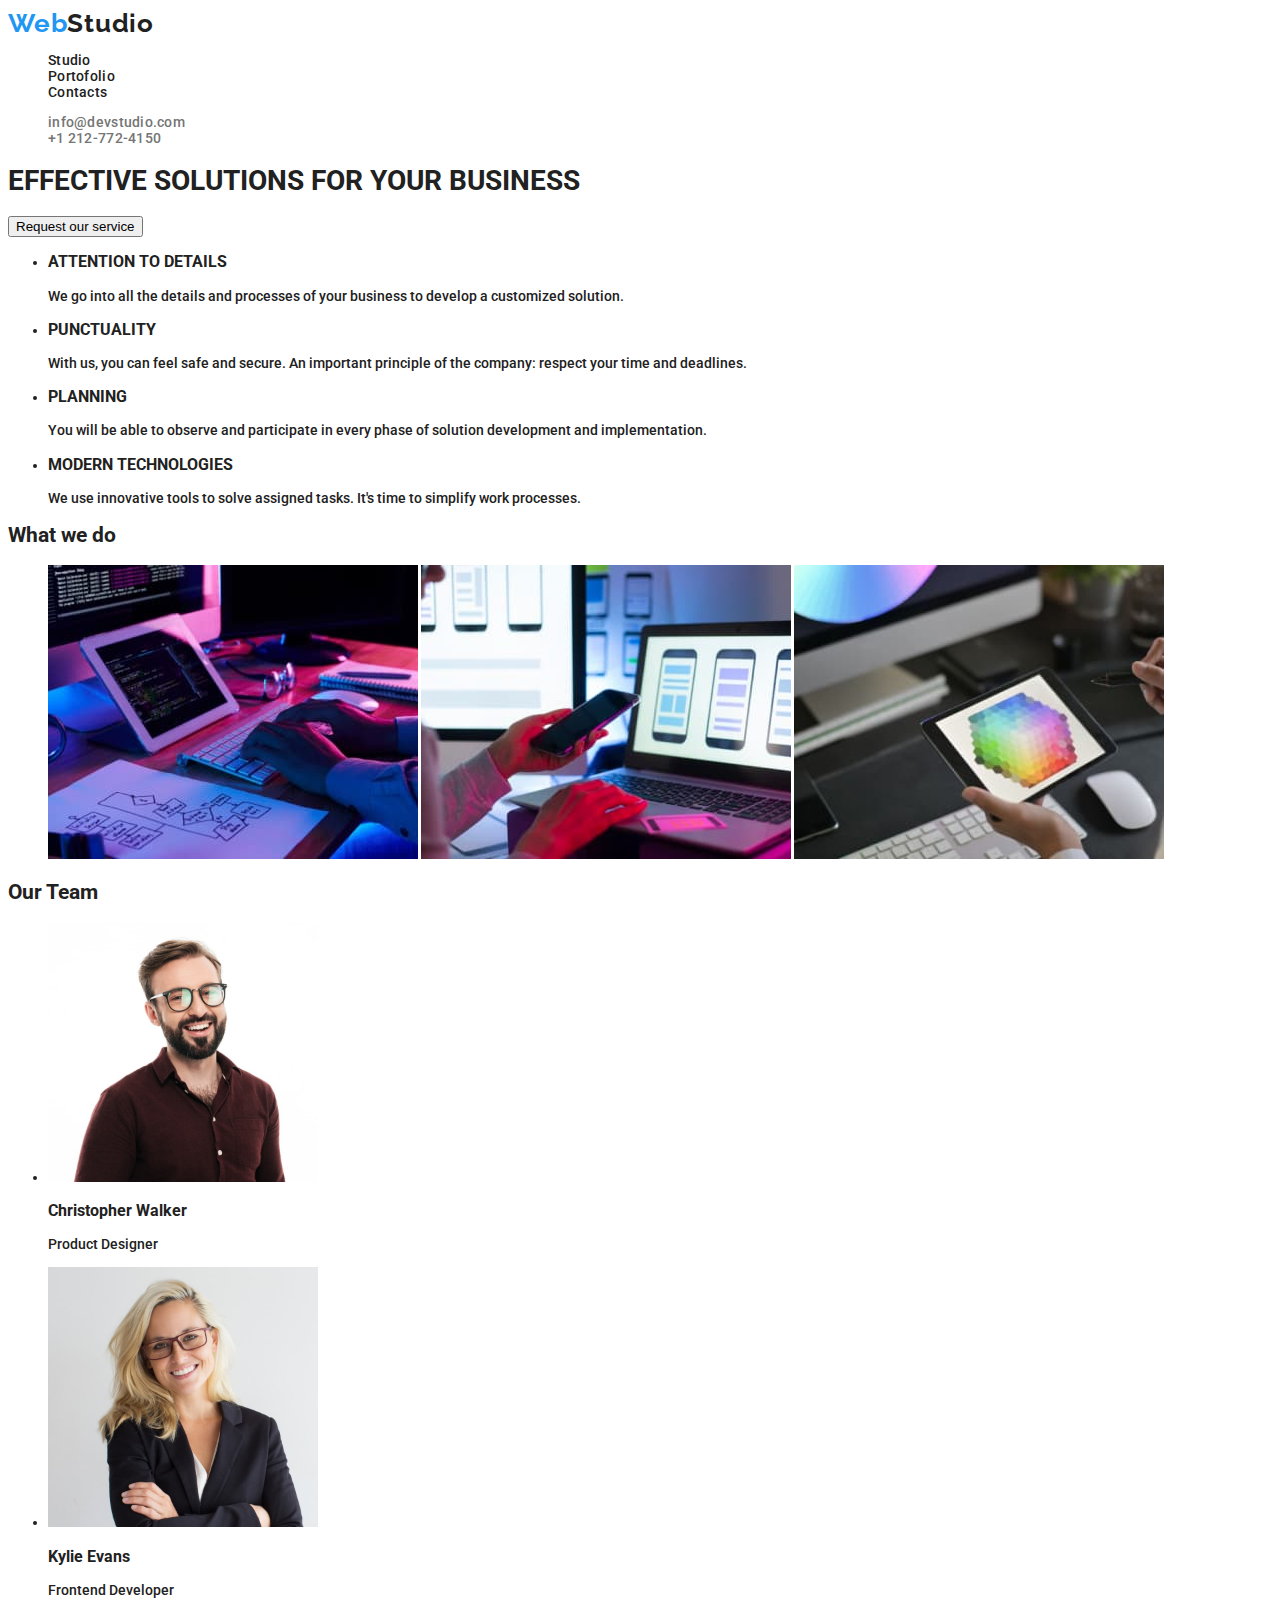
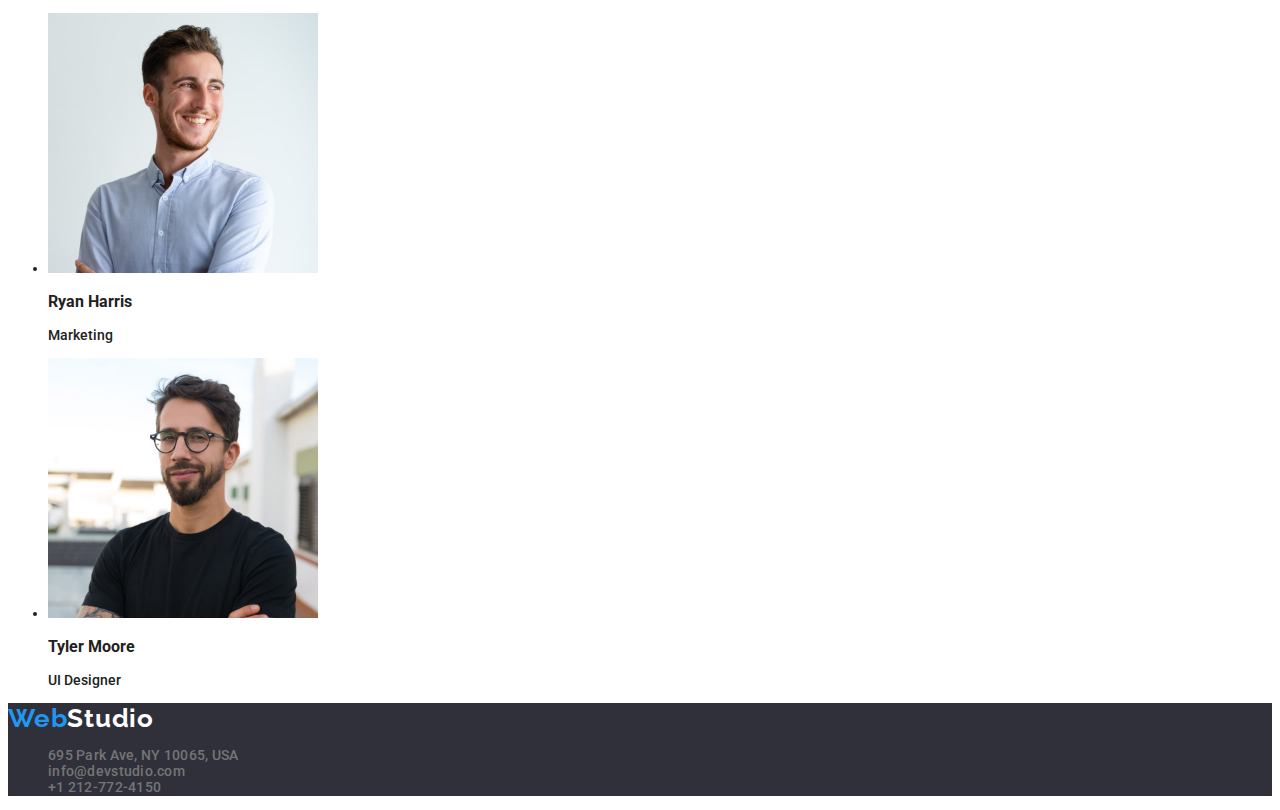
<file: index.html>
<!DOCTYPE html>
<html lang="en">
  <head>
    <link rel="preconnect" href="https://fonts.googleapis.com" />
    <link rel="preconnect" href="https://fonts.gstatic.com" crossorigin />
    <link href="https://fonts.googleapis.com/css2?family=Raleway:wght@700&family=Roboto:wght@400;500;700;900&display=swap" rel="stylesheet" />
    <link rel="stylesheet" href="./css/styles.css" />
    <meta charset="UTF-8" />
    <title>Portofolio</title>
  </head>
  <body>
    <header class="header">
      <nav>
        <a class="logo" href="index.html">Studio</a>
        <ul class="undecorated-list">
          <li><a class="navigation-elements" href="index.html">Studio</a></li>
          <li><a class="navigation-elements" href="portofolio.html">Portofolio</a></li>
          <li><a class="navigation-elements" href="contacts.html">Contacts</a></li>
        </ul>
      </nav>
      <ul class="undecorated-list">
        <li><a class="contact-list" href="mailto:info@devstudio.com">info@devstudio.com</a></li>
        <li><a class="contact-list" href="tel:+12127724150">+1 212-772-4150</a></li>
      </ul>
    </header>
    <main>
      <section class="hero-section">
        <h1>EFFECTIVE SOLUTIONS FOR YOUR BUSINESS</h1>
        <button type="button">Request our service</button>
      </section>
      <section class="what-we-do-section">
        <ul>
          <li>
            <h3>ATTENTION TO DETAILS</h3>
            <p>We go into all the details and processes of your business to develop a customized solution.</p>
          </li>
          <li>
            <h3>PUNCTUALITY</h3>
            <p>With us, you can feel safe and secure. An important principle of the company: respect your time and deadlines.</p>
          </li>
          <li>
            <h3>PLANNING</h3>
            <p>You will be able to observe and participate in every phase of solution development and implementation.</p>
          </li>
          <li>
            <h3>MODERN TECHNOLOGIES</h3>
            <p>We use innovative tools to solve assigned tasks. It's time to simplify work processes.</p>
          </li>
        </ul>
        <h2 class="main-titles">What we do</h2>
        <ul>
          <img width="370" src="./images/typing_on_keyboard.jpg" alt="Typing on keyboard" />
          <img width="370" src="./images/holding_phone.jpg" alt="Holding phone" />
          <img width="370" src="./images/holding_tablet.jpg" alt="Holding tablet" />
        </ul>
      </section>
      <section class="our-team-section">
        <h2 class="main-titles">Our Team</h2>
        <ul>
          <li>
            <img width="270" src="./images/christopher_walker.jpg" alt="Picture of Christopher Walker" />
            <h3>Christopher Walker</h3>
            <p>Product Designer</p>
          </li>
          <li>
            <img width="270" src="./images/kylie_evans.jpg" alt="Picture of Kylie Evans" />
            <h3>Kylie Evans</h3>
            <p>Frontend Developer</p>
          </li>
          <li>
            <img width="270" src="./images/ryan_harris.jpg" alt="Picture of Ryan Harris" />
            <h3>Ryan Harris</h3>
            <p>Marketing</p>
          </li>
          <li>
            <img width="270" src="./images/tyler_moore.jpg" alt="Picture of Tyler Moore" />
            <h3>Tyler Moore</h3>
            <p>UI Designer</p>
          </li>
        </ul>
      </section>
    </main>
    <footer>
      <a class="footer-logo" href="index.html">Studio</a>
      <address>
        <ul class="undecorated-list">
          <li><a class="contact-list" href="">695 Park Ave, NY 10065, USA</a></li>
          <li><a class="contact-list" href="mailto:info@devstudio.com">info@devstudio.com</a></li>
          <li><a class="contact-list" href="tel:+12127724150">+1 212-772-4150</a></li>
        </ul>
      </address>
    </footer>
  </body>
</html>
</file>
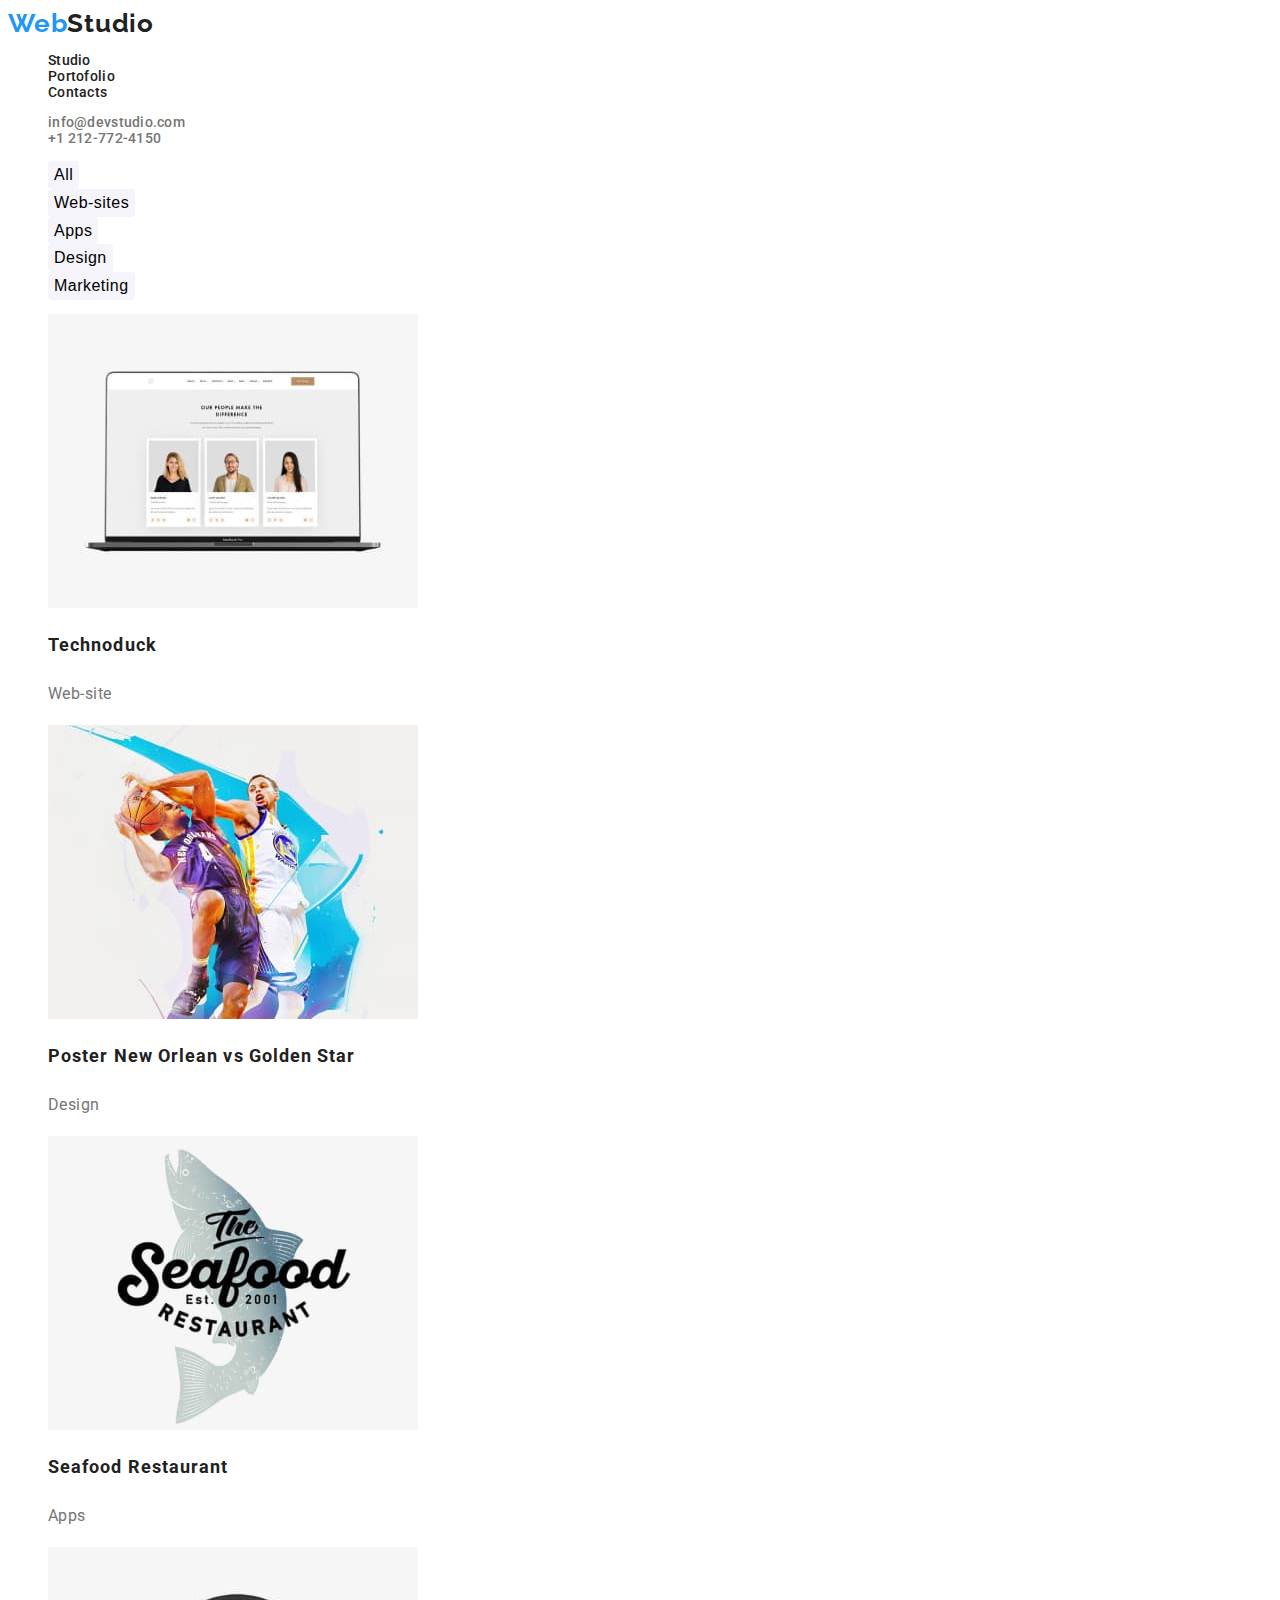
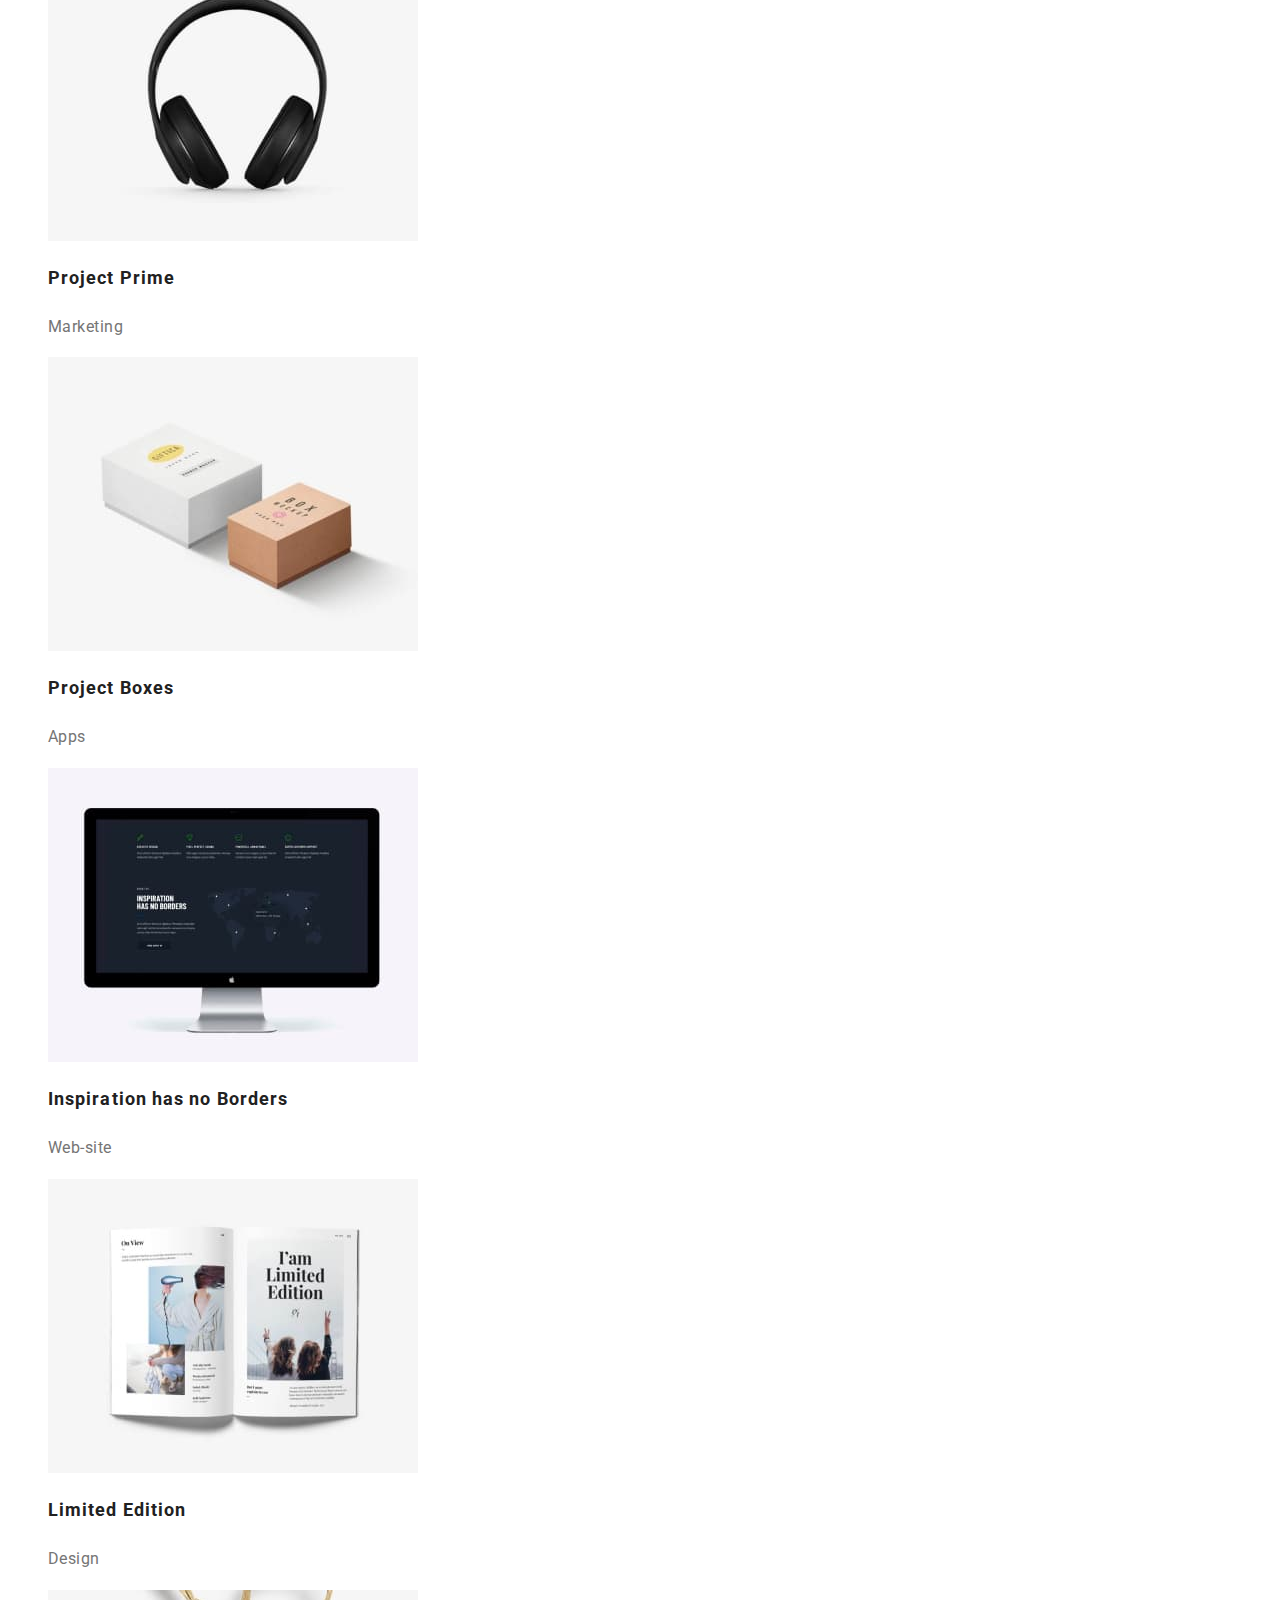
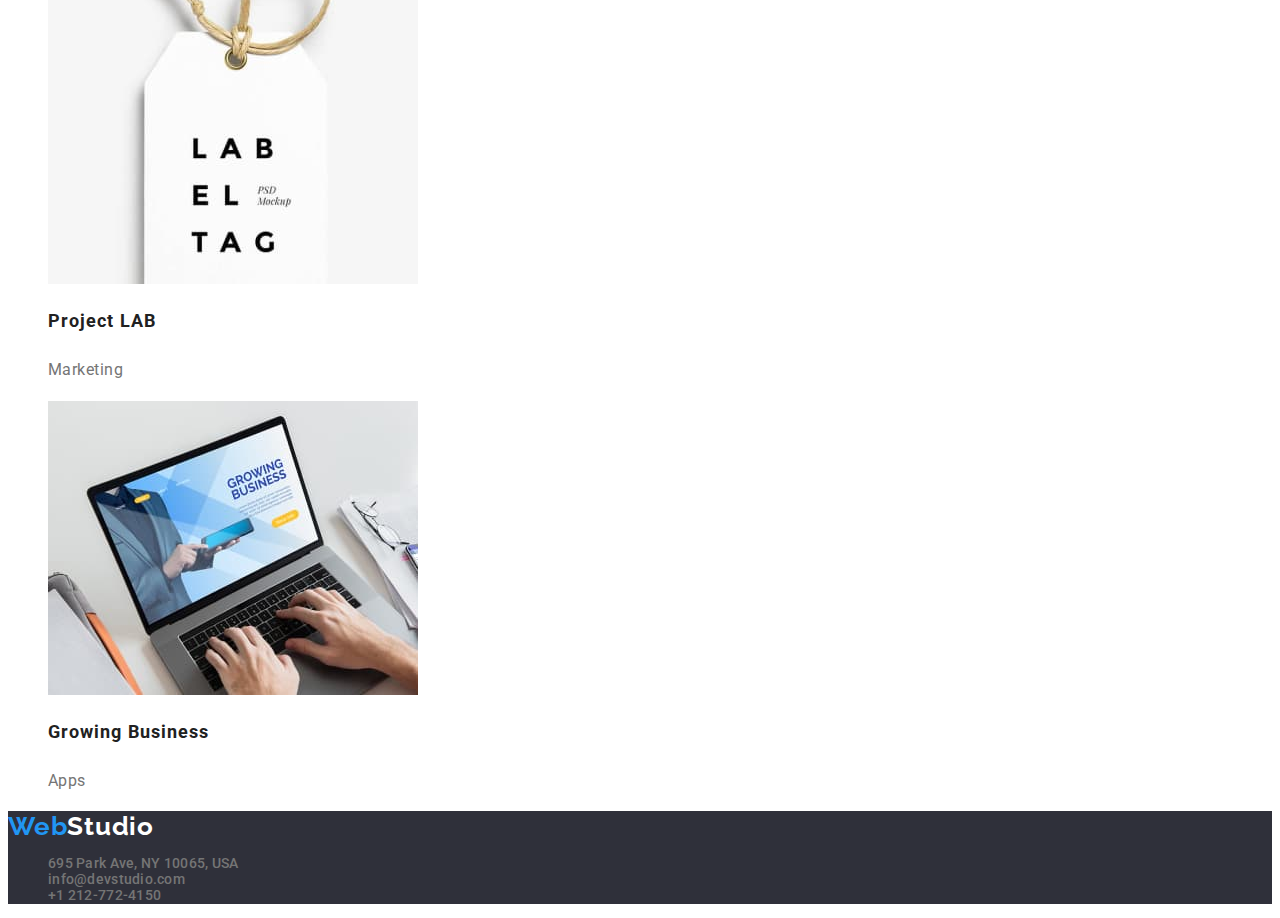
<file: portofolio.html>
<!DOCTYPE html>
<html lang="en">
  <head>
    <link rel="preconnect" href="https://fonts.googleapis.com" />
    <link rel="preconnect" href="https://fonts.gstatic.com" crossorigin />
    <link href="https://fonts.googleapis.com/css2?family=Raleway:wght@700&family=Roboto:wght@400;500;700;900&display=swap" rel="stylesheet" />
    <link rel="stylesheet" href="./css/styles.css" />
    <meta charset="UTF-8" />
    <title>Portofolio</title>
  </head>
  <body>
    <header class="header">
      <nav>
        <a class="logo" href="index.html">Studio</a>
        <ul class="undecorated-list">
          <li><a class="navigation-elements" href="index.html">Studio</a></li>
          <li><a class="navigation-elements" href="portofolio.html">Portofolio</a></li>
          <li><a class="navigation-elements" href="contacts.html">Contacts</a></li>
        </ul>
      </nav>
      <ul class="undecorated-list">
        <li><a class="contact-list" href="mailto:info@devstudio.com">info@devstudio.com</a></li>
        <li><a class="contact-list" href="tel:+12127724150">+1 212-772-4150</a></li>
      </ul>
    </header>
    <main>
      <section>
        <ul class="undecorated-list">
          <li><button class="filter-list" type="button">All</button></li>
          <li><button class="filter-list" type="button">Web-sites</button></li>
          <li><button class="filter-list" type="button">Apps</button></li>
          <li><button class="filter-list" type="button">Design</button></li>
          <li><button class="filter-list" type="button">Marketing</button></li>
        </ul>
      </section>
      <section>
        <ul class="image-list">
          <li>
            <img src="./images/laptop.jpg" alt="laptop" />
            <h2 class="image-title">Technoduck</h2>
            <p class="image-text">Web-site</p>
          </li>
          <li>
            <img src="./images/basketball_player.jpg" alt="basketball player" />
            <h2 class="image-title">Poster New Orlean vs Golden Star</h2>
            <p class="image-text">Design</p>
          </li>
          <li>
            <img src="./images/seafood_logo.jpg" alt="sea food logo" />
            <h2 class="image-title">Seafood Restaurant</h2>
            <p class="image-text">Apps</p>
          </li>
          <li>
            <img src="./images/headphones.jpg" alt="headphones" />
            <h2 class="image-title">Project Prime</h2>
            <p class="image-text">Marketing</p>
          </li>
          <li>
            <img src="./images/two_boxes.jpg" alt="two boxes" />
            <h2 class="image-title">Project Boxes</h2>
            <p class="image-text">Apps</p>
          </li>
          <li>
            <img src="./images/computer_screen.jpg" alt="computer screen" />
            <h2 class="image-title">Inspiration has no Borders</h2>
            <p class="image-text">Web-site</p>
          </li>
          <li>
            <img src="./images/book_page.jpg" alt="book page" />
            <h2 class="image-title">Limited Edition</h2>
            <p class="image-text">Design</p>
          </li>
          <li>
            <img src="./images/necklace.jpg" alt="necklace" />
            <h2 class="image-title">Project LAB</h2>
            <p class="image-text">Marketing</p>
          </li>
          <li>
            <img src="./images/using_laptop.jpg" alt="using laptop" />
            <h2 class="image-title">Growing Business</h2>
            <p class="image-text">Apps</p>
          </li>
        </ul>
      </section>
    </main>
    <footer>
      <a class="footer-logo" href="index.html">Studio</a>
      <address>
        <ul class="undecorated-list">
          <li><a class="contact-list" href="">695 Park Ave, NY 10065, USA</a></li>
          <li><a class="contact-list" href="mailto:info@devstudio.com">info@devstudio.com</a></li>
          <li><a class="contact-list" href="tel:+12127724150">+1 212-772-4150</a></li>
        </ul>
      </address>
    </footer>
  </body>
</html>
</file>
<file: css/styles.css>
:root {
  --main-text-color: #212121;
  --main-backgroundcolor: #FFFFFF;
  --logo-color: #2196F3;

}

body {
  font-family: 'Roboto', sans-serif;
  font-style: normal;
  font-weight: 500;
  font-size: 14px;
  line-height: 1.14;
  color: var(--main-text-color);
  background-color: var(--main-backgroundcolor);
}

.logo {
  font-family: 'Raleway', sans-serif;
  font-weight: 700;
  font-size: 26px;
  line-height: 1.19;
  letter-spacing: 0.03em;
  text-decoration: none;
  color: var(--main-text-color);

}

.logo::before {
  content: "Web";
  font-family: 'Raleway', sans-serif;
  font-weight: 700;
  font-size: 26px;
  line-height: 1.19;
  letter-spacing: 0.03em;
  color: var(--logo-color);
  text-decoration: none;
}

.undecorated-list {
  list-style: none;
}

.navigation-elements {
  letter-spacing: 0.02em;
  color: var(--main-text-color);
  text-decoration: none;
}

.navigation-elements:hover {
  color: var(--logo-color);
}

.navigation-elements:focus {
  color: var(--logo-color);
}

.contact-list {
  letter-spacing: 0.02em;
  color: #757575;
  text-decoration: none;
  font-style: normal;
}

.contact-list:hover {
  color: var(--logo-color);
}

.contact-list:focus {
  color: var(--logo-color);
}

.filter-list {
  cursor: pointer;
  background: #F5F4FA;
  border-radius: 4px;
  border: none;
  font-size: 16px;
  line-height: 1.62;
  text-align: center;
  letter-spacing: 0.03em;
}

.filter-list:hover {
  background-color: var(--logo-color);
  color: #FFFFFF;
  box-shadow: 0px 3px 1px rgba(0, 0, 0, 0.1), 0px 1px 2px rgba(0, 0, 0, 0.08), 0px 2px 2px rgba(0, 0, 0, 0.12);
}

.filter-list:focus {
  background-color: var(--logo-color);
  color: #FFFFFF;
}

.image-list {
  list-style: none;
}

.image-list li>img {
  width: 370px;
  height: 294px;
}

.image-title {
  font-weight: 700;
  font-size: 18px;
  line-height: 2;
  letter-spacing: 0.06em;
}

.image-text {
  font-weight: 400;
  font-size: 16px;
  line-height: 1.87;
  letter-spacing: 0.03em;
  color: #757575;
}

footer {
  background: #2F303A;
}

.footer-logo {
  font-family: 'Raleway', sans-serif;
  font-weight: 700;
  font-size: 26px;
  line-height: 1.19;
  letter-spacing: 0.03em;
  text-decoration: none;
  color: #FFFFFF;
}

.footer-logo:before {
  content: "Web";
  font-family: 'Raleway', sans-serif;
  font-weight: 700;
  font-size: 26px;
  line-height: 1.19;
  letter-spacing: 0.03em;
  color: var(--logo-color);
  text-decoration: none;
}
</file>
